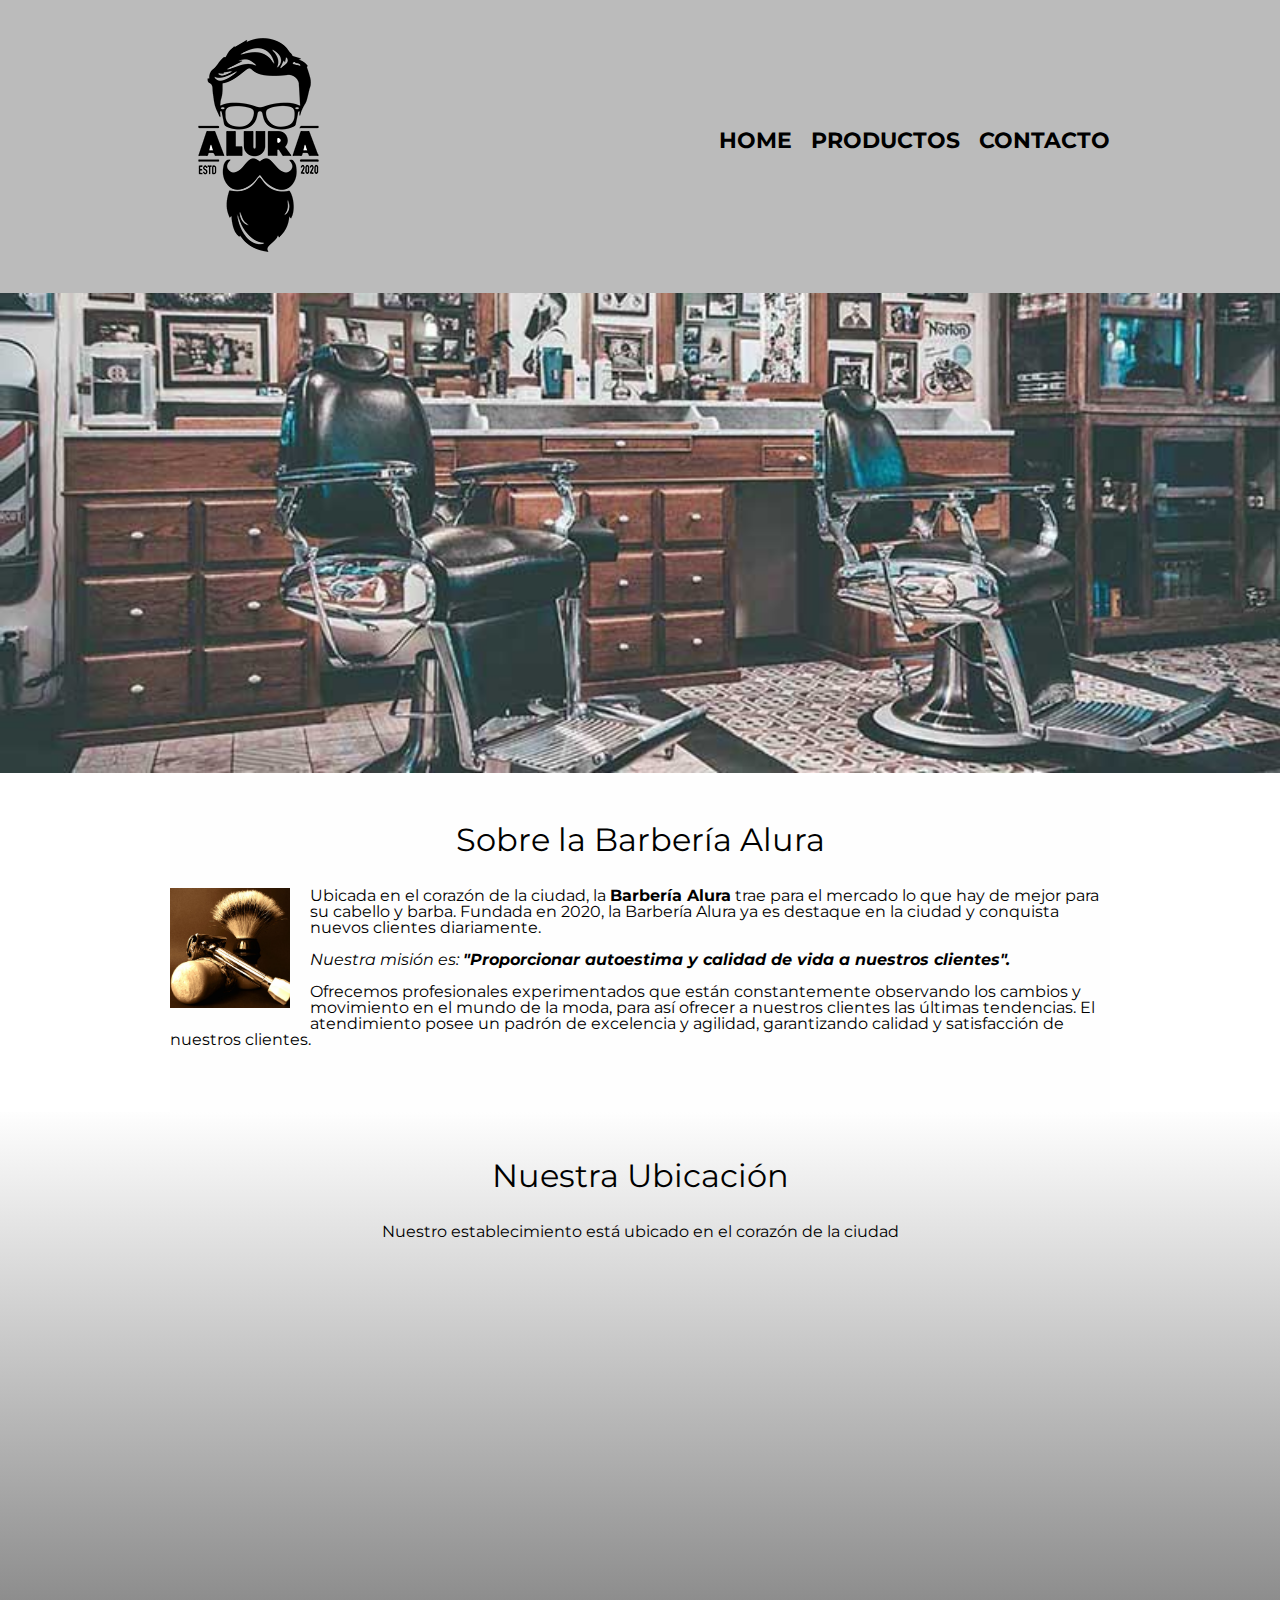
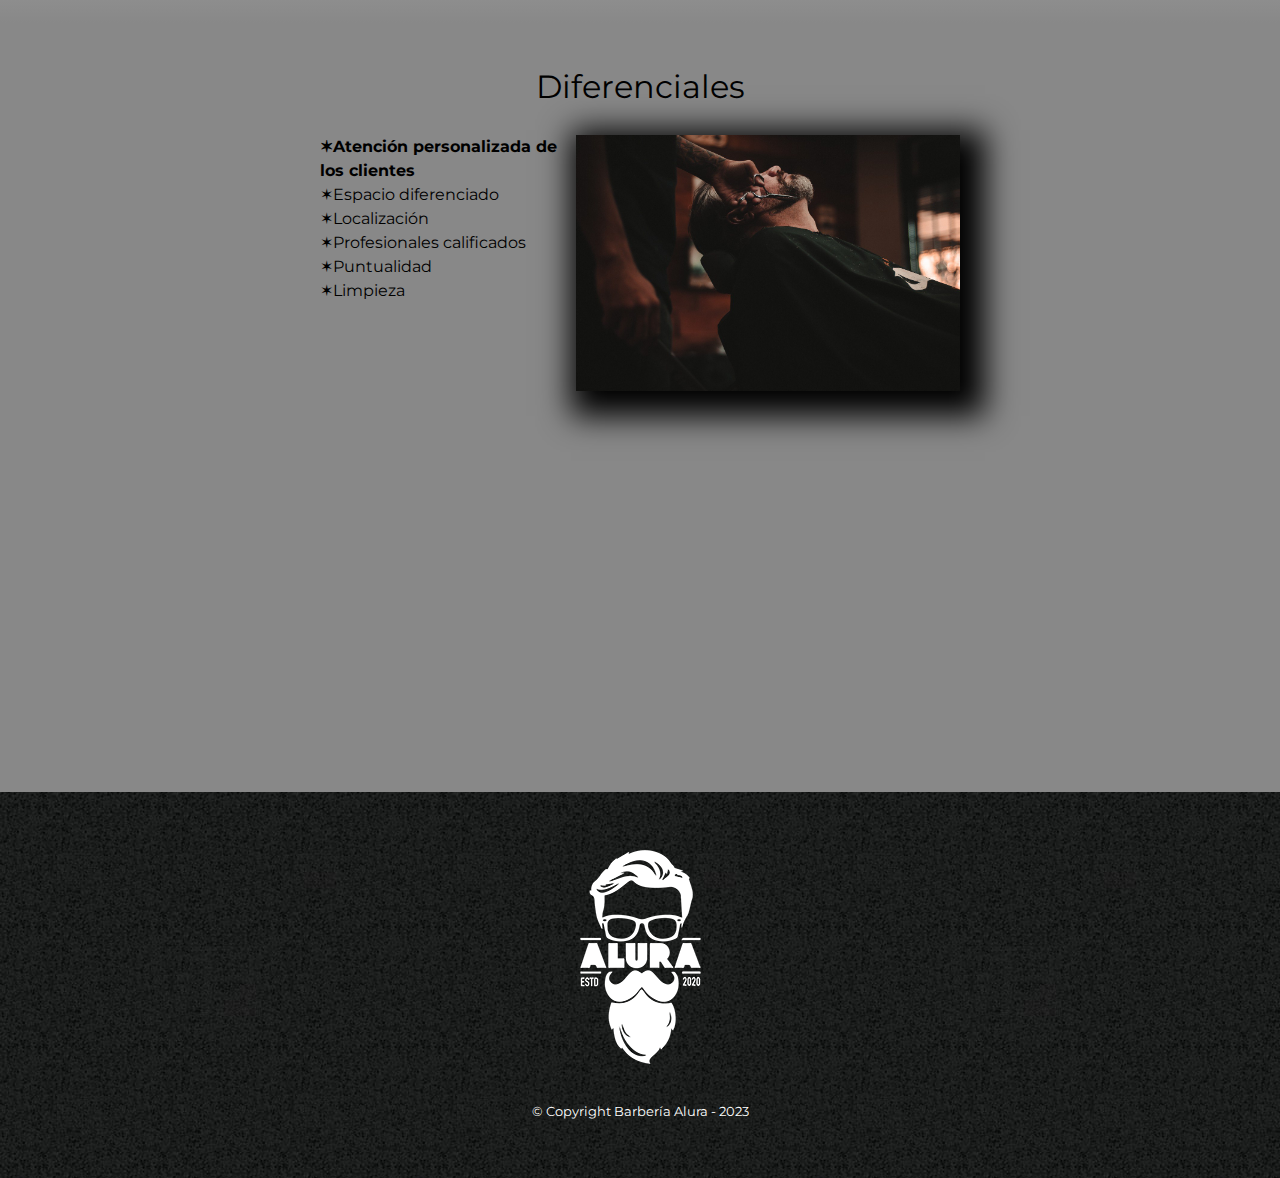
<file: Mi primera página web/index.html>
<!DOCTYPE html>
<html lang="es">
    <head>
        <meta charset="UTF-8">
        <meta name="viewport" content="width=device-width"> <!--Usa y adapta para dispositivos móviles-->
        <title>Barbería Alura</title>
        <link rel="stylesheet" href="../style/reset.css">
        <link rel="stylesheet" href="../style/style.css">
        <link href="https://fonts.googleapis.com/css2?family=Montserrat:wght@300&display=swap" rel="stylesheet">
    </head>

    <body>
        <header>
            <div class="caja">
                <h1><img src="../img/logo.png" alt=""></h1>
                <nav>
                    <ul>
                        <li><a href="../Mi primera página web/index.html">Home</a></li>
                        <li><a href="../Posicionamiento, listas y navegación/productos.html">Productos</a></li>
                        <li><a href="../Trabajando con formularios y tablas/contacto.html">Contacto</a></li>
                    </ul> 
                </nav>
            </div>
        </header>

        <img class="banner" src="../img/banner.jpg">

        <main>

            <section class="principal">
                <h2 class="titulo-principal">Sobre la Barbería Alura</h2>

                <img class="utencilios" src="../img/utensilios.jpg" alt="Utencilios de un Barbero">

                <p>Ubicada en el corazón de la ciudad, la <strong>Barbería Alura</strong> trae para el mercado lo que hay de mejor para su cabello y barba. Fundada en 2020, la Barbería Alura ya es destaque en la ciudad y conquista nuevos clientes diariamente.</p>

                <p id="mision"><em>Nuestra misión es: <strong>"Proporcionar autoestima y calidad de vida a nuestros clientes".</strong></em></p>

                <p>Ofrecemos profesionales experimentados que están constantemente observando los cambios y movimiento en el mundo de la moda, para así ofrecer a nuestros clientes las últimas tendencias. El atendimiento posee un padrón de excelencia y agilidad, garantizando calidad y satisfacción de nuestros clientes. </p>
            </section>

            <section class="mapa">
                <h3 class="titulo-principal">Nuestra Ubicación</h3>
                <p>Nuestro establecimiento está ubicado en el corazón de la ciudad</p>

                <div class="mapa-contenido">
                    <iframe src="https://www.google.com/maps/embed?pb=!1m18!1m12!1m3!1d3656.4079775627347!2d-46.636826784991456!3d-23.58969706852446!2m3!1f0!2f0!3f0!3m2!1i1024!2i768!4f13.1!3m3!1m2!1s0x94ce5bd9bb943bf5%3A0x6f642995c970f0fe!2scaelum%20alura!5e0!3m2!1ses-419!2smx!4v1673922704502!5m2!1ses-419!2smx" width="100%" height="300" style="border:0;" allowfullscreen="" loading="lazy" referrerpolicy="no-referrer-when-downgrade"></iframe>
                </div>
                
            </section>

            <section class="diferenciales">
                <h3 class="titulo-principal">Diferenciales</h3>
                
                <div class="contenido-diferenciales">
                    <ul class="lista-diferenciales">
                        <li class="items">Atención personalizada de los clientes</li>
                        <li class="items">Espacio diferenciado</li>
                        <li class="items">Localización</li>
                        <li class="items">Profesionales calificados</li>
                        <li class="items">Puntualidad</li>
                        <li class="items">Limpieza</li>
                    </ul><img src="../img/diferenciales.jpg" class="imagen-diferenciales">
                </div>
                
                <div class="video">
                    <iframe width="100%" height="315" src="https://www.youtube.com/embed/wcVVXUV0YUY" title="YouTube video player" frameborder="0" allow="accelerometer; autoplay; clipboard-write; encrypted-media; gyroscope; picture-in-picture; web-share" allowfullscreen></iframe>
                </div>

            </section>

        </main>

        <footer>
            <img src="../img/logo-blanco.png" alt="">
            <p class="copyright">&copy Copyright Barbería Alura - 2023</p>
        </footer>
    </body>

</html>
</file>
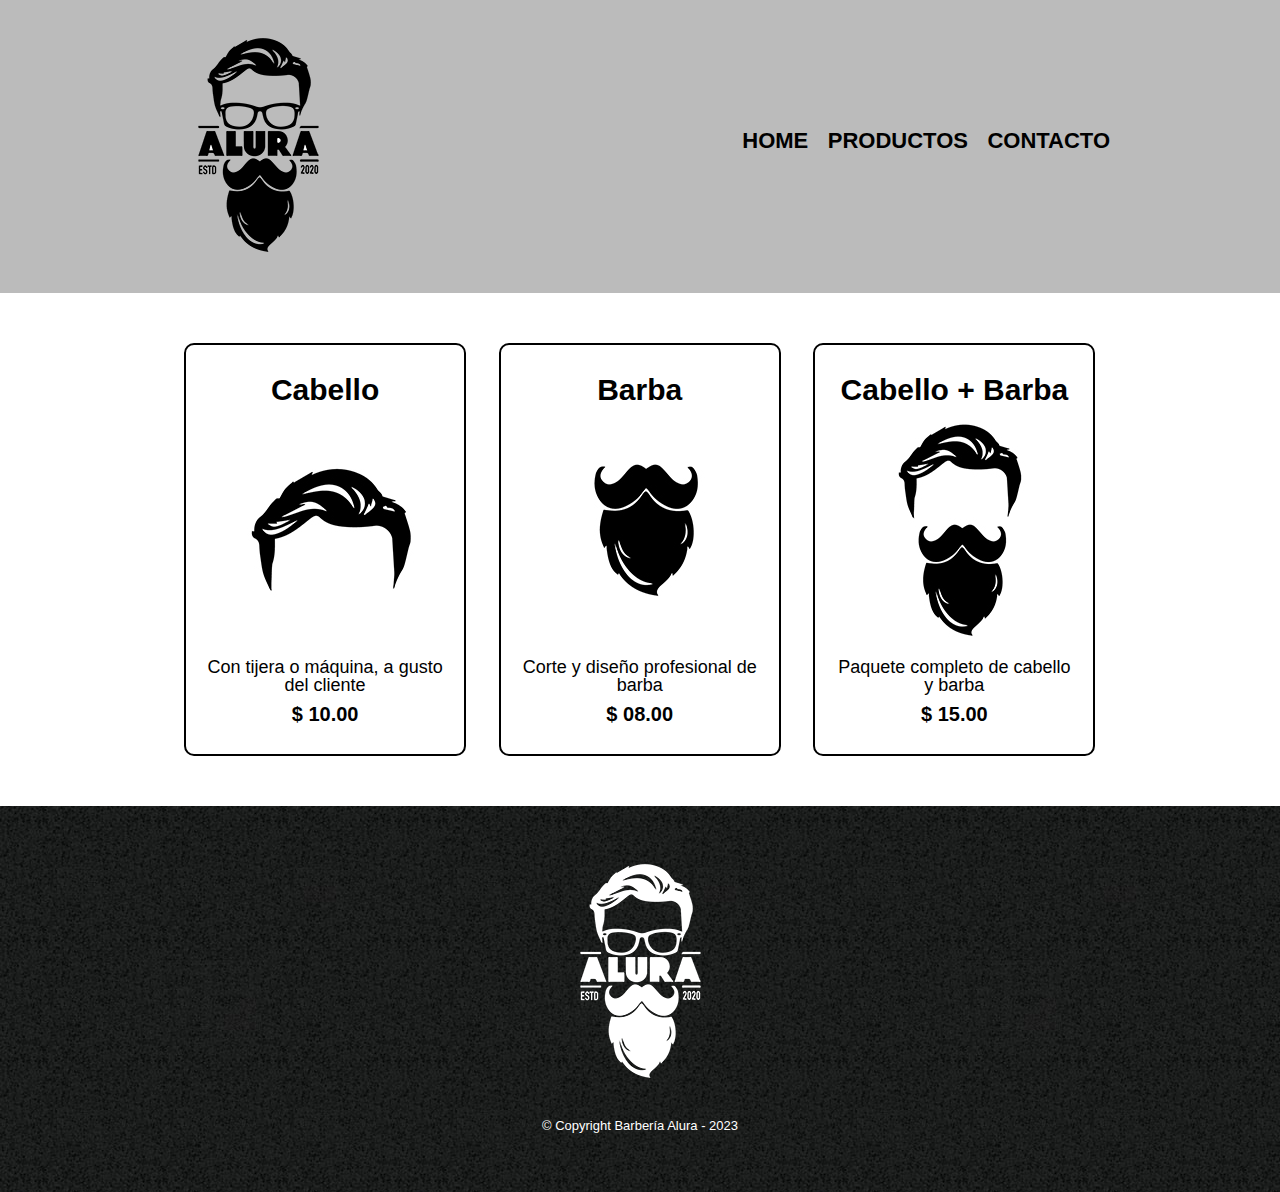
<file: Posicionamiento, listas y navegación/productos.html>
<!DOCTYPE html>
<html lang="es">
    <head>
        <meta charset="UTF-8">
        <title>Productos - Barbería</title>
        <link rel="stylesheet" href="../style/reset.css">
        <link rel="stylesheet" href="../style/style.css">
    </head>
    <body>
        <header>
            <div class="caja">
                <h1><img src="../img/logo.png" alt=""></h1>
                <nav>
                    <ul>
                        <li><a href="../Mi primera página web/index.html">Home</a></li>
                        <li><a href="../Posicionamiento, listas y navegación/productos.html">Productos</a></li>
                        <li><a href="../Trabajando con formularios y tablas/contacto.html">Contacto</a></li>
                    </ul> 
                </nav>
            </div>
        </header>

        <main>
            <ul class="productos">
                <li>
                    <h2>Cabello</h2>
                    <img src="../img/cabello.jpg" alt="">
                    <p class="producto-descripcion">Con tijera o máquina, a gusto del cliente</p>
                    <p class="producto-precio">$ 10.00</p>
                </li>
                <li>
                    <h2>Barba</h2>
                    <img src="../img/barba.jpg" alt="">
                    <p class="producto-descripcion">Corte y diseño profesional de barba</p>
                    <p class="producto-precio">$ 08.00</p>
                </li>
                <li>
                    <h2>Cabello + Barba</h2>
                    <img src="../img/cabello+barba.jpg" alt="">
                    <p class="producto-descripcion">Paquete completo de cabello y barba</p>
                    <p class="producto-precio">$ 15.00</p>
                </li>
            </ul>
        </main>

        <footer>
            <img src="../img/logo-blanco.png" alt="">
            <p class="copyright">&copy Copyright Barbería Alura - 2023</p>
        </footer>
    </body>
</html>
</file>
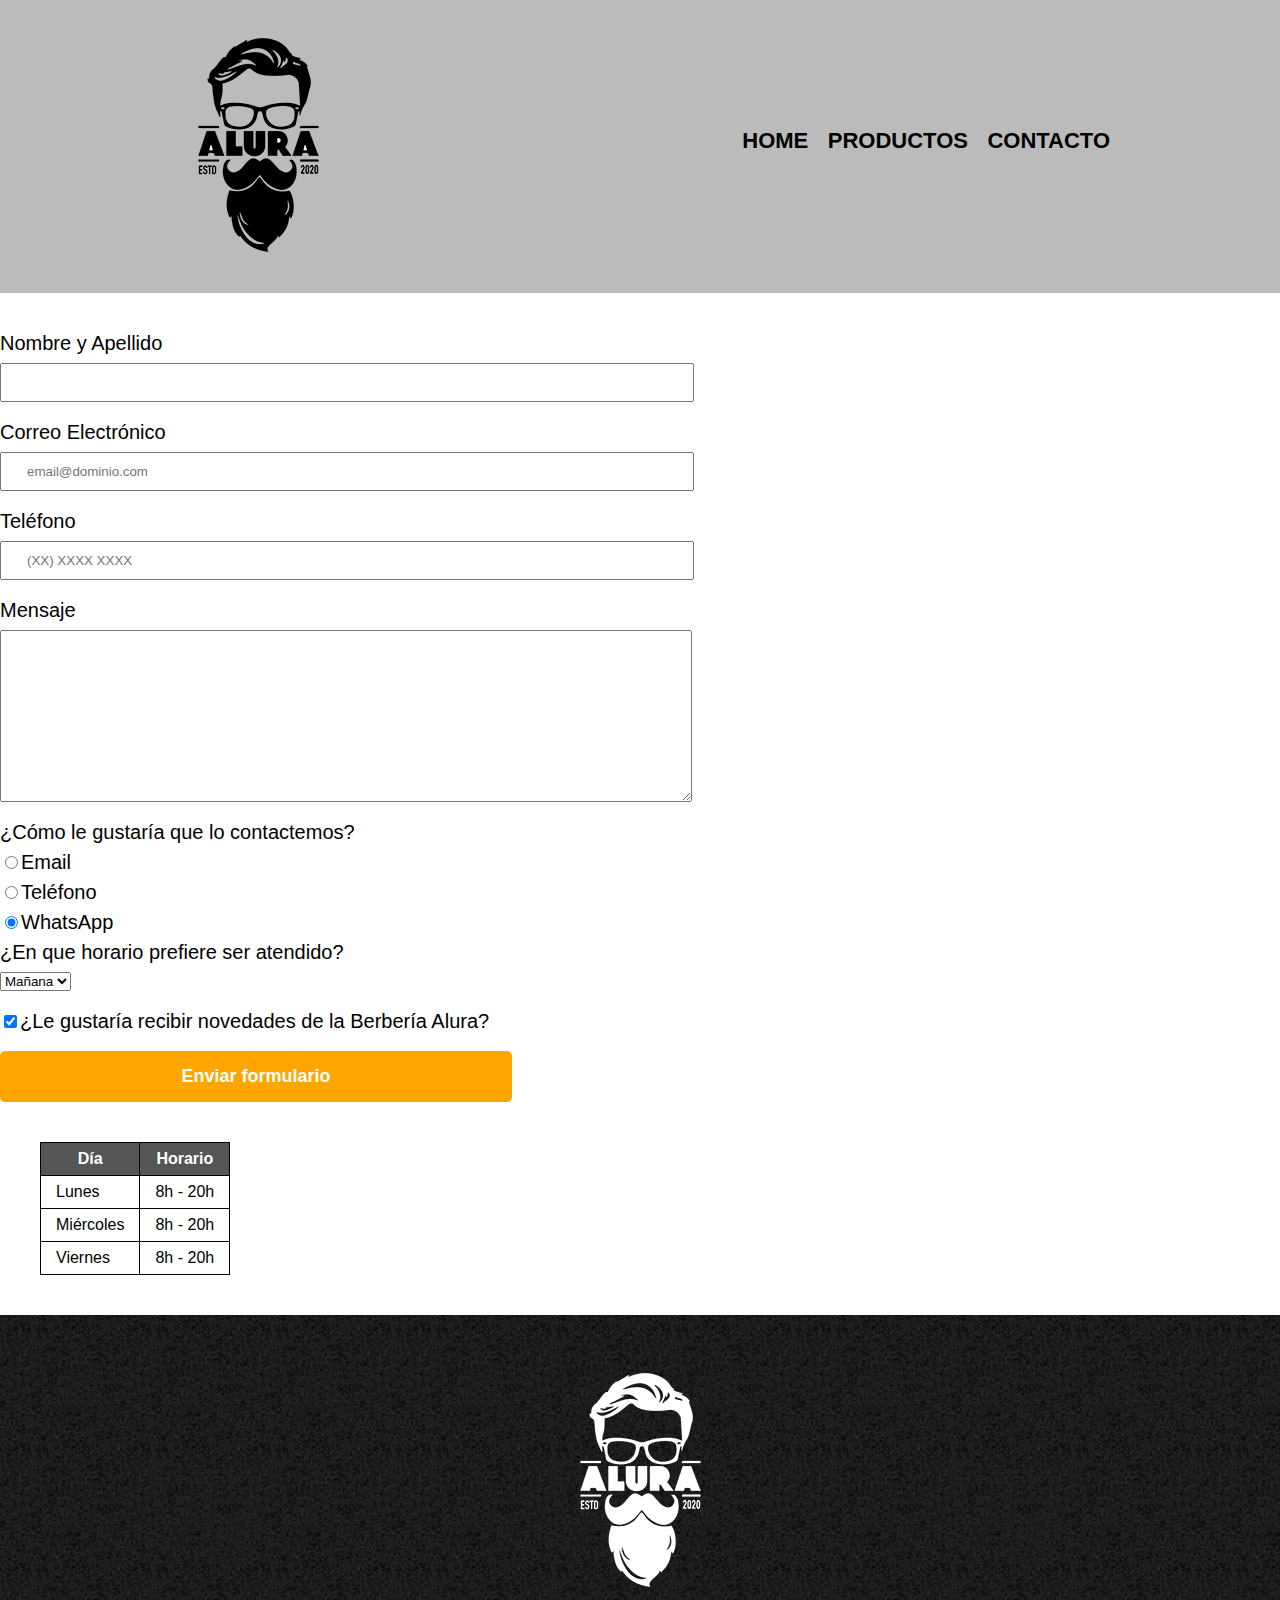
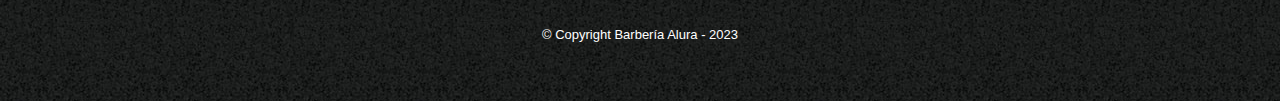
<file: Trabajando con formularios y tablas/contacto.html>
<!DOCTYPE html>
<html lang="es">
<head>
    <meta charset="UTF-8">
    <meta http-equiv="X-UA-Compatible" content="IE=edge">
    <meta name="viewport" content="width=device-width, initial-scale=1.0">
    <title>Contacto - Barbería Alura</title>
    <link rel="stylesheet" href="../style/reset.css">
    <link rel="stylesheet" href="../style/style.css">
</head>
<body>
    <header>
        <div class="caja">
            <h1><img src="../img/logo.png" alt="Logo de la Barbería Alura"></h1>
            <nav>
                <ul>
                    <li><a href="../Mi primera página web/index.html">Home</a></li>
                    <li><a href="../Posicionamiento, listas y navegación/productos.html">Productos</a></li>
                    <li><a href="contacto.html">Contacto</a></li>
                </ul> 
            </nav>
        </div>
    </header>

    <main>
        <form>
            <label for="nombreapellido">Nombre y Apellido</label>
            <input type="text" id="nombreapellido" class="input-padron" required>

            <label for="correoelectronico">Correo Electrónico</label>
            <input type="email" id="correoelectronico" class="input-padron" required placeholder="email@dominio.com">

            <label for="telefono">Teléfono</label>
            <input type="tel" id="telefono" class="input-padron" required placeholder="(XX) XXXX XXXX">

            <label for="mensaje">Mensaje</label>
            <textarea cols="70" rows="10" class="input-padron" required></textarea>

            <fieldset>
                <legend>¿Cómo le gustaría que lo contactemos?</legend>
                <label for="radio-email"><input type="radio" name="contacto" value="email" id="radio-email">Email</label>
                
                <label for="radio-telefono"><input type="radio" name="contacto" value="telefono" id="radio-telefono">Teléfono</label>

                <label for="radio-whatsapp"><input type="radio" name="contacto" value="whatsapp" id="radio-whatsapp" checked>WhatsApp</label>
                
            </fieldset>

            <fieldset>
                <legend>¿En que horario prefiere ser atendido?</legend>
                <select>
                    <option>Mañana</option>
                    <option>Tarde</option>
                    <option>Noche</option>
                </select>
            </fieldset>

            <label class="checkbox"><input type="checkbox" checked>¿Le gustaría recibir novedades de la Berbería Alura?</label>
            
            <input type="submit" value="Enviar formulario" class="enviar">
        </form>

        <table>

            <thead> <!--Encabezado de la tabla-->
                <tr> <!--Fila de la tabla-->
                    <th>Día</th> <!--Celda o columna del encabezado-->
                    <th>Horario</th>
                </tr>
            </thead>

            <tbody> <!--Cuerpo de la tabla-->
                <tr>
                    <td>Lunes</td> <!--Celda o columna de la tabla-->
                    <td>8h - 20h</td>
                </tr>
    
                <tr>
                    <td>Miércoles</td>
                    <td>8h - 20h</td>
                </tr>
    
                <tr>
                    <td>Viernes</td>
                    <td>8h - 20h</td>
                </tr>
            </tbody>

        </table>
    </main>

    <footer>
        <img src="../img/logo-blanco.png" alt="Logo de la Barbería Alura">
        <p class="copyright">&copy Copyright Barbería Alura - 2023</p>
    </footer>
    
</body>
</html>
</file>
<file: style/style.css>
header{
    background-color: #BBBBBB;
    padding: 20px 0;
}
.caja{
    width: 940px;
    position: relative;
    margin: 0 auto;
}
nav{
    position: absolute;
    top: 110px;
    right: 0px;
}

nav li{
    display: inline;
    margin: 0 0 0 15px;

}

nav a{
    text-transform: uppercase;
    color: black;
    font-weight: bold;
    font-size: 22px;
    text-decoration: none;
}

nav a:hover{
    color: #C78C19;
    text-decoration:underline;
}

.productos{
    width: 940px;
    margin: 0 auto;
    padding: 50px;
}

.productos li{
    display: inline-block;
    text-align: center;
    width: 30%;
    vertical-align: top;
    margin: 0 1.5%;
    padding: 30px 20px;
    box-sizing: border-box;
    border: 2px solid #000000;
    border-radius: 10px;
}

.productos li:hover{
    border-color: #C78C19;
}

.productos li:active{
    border-color:#088C19;
}

.productos h2{
    font-size: 30px;
    font-weight: bold;
}

.productos li:hover h2{
    font-size: 33px;
}

.producto-descripcion{
    font-size: 18px;
}

.producto-precio{
    font-size: 20px;
    font-weight: bold;
    margin-top: 10px;
}

footer{
    text-align: center;
    background: url(../img/bg.jpg); /*Seleccionar una imagen como fondo, se rellena automaticamente*/
    padding: 40px;
}

.copyright{
    color:white;
    font-size: 13px;
    margin: 20px;
}

form{
    margin: 40px 0;
}

form label, form legend{ /*Aplicar estilo a dos etiquetas simultaneamente*/
    display: block;
    font-size: 20px;
    margin: 0 0 10px;
}
.input-padron{
    display: block;
    margin: 0 0 20px;
    padding: 10px 25px;
    width: 50%;
}

.checkbox{
    margin: 20px 0;
}

.enviar{
    width: 40%;
    padding: 15px 0;
    font-size: 18px;
    font-weight: bold;
    color: white;
    background: orange;
    border: none;
    border-radius: 5px;
    transition: 1s all; /*Tiempo de la transición y sobre que elemento actuara*/
    cursor: pointer; /*cambiar la forma del cursor*/
}

.enviar:hover{ /*Mientras el cursor esta sobre el boton*/
    background: darkorange;
    transform: scale(1.20); /*Cambia el tamaño de todos los elementos, puede haber más de una propiedad de transform*/
}

table{
    margin: 40px 40px;
}

thead{
    background: #555555;
    color: white;
    font-weight: bold;
}

td, th{
    border: 1px solid black;
    padding: 8px 15px;
}

/*CSS para home*/

body{
    font-family: 'Montserrat', sans-serif;
}

.banner{
    width: 100%;
}

.principal{
    padding: 3em 0;
    background: #FEFEFE;
    width: 940px;
    margin: 0 auto;
}

.titulo-principal{
    text-align:center;
    font-size:2em;
    margin: 0 0 1em;
    clear: left; /*Limpia float con la propiedad clear*/
}

.principal p {
    margin:0 0 1em;
}

.principal strong{
    font-weight: bold;
}

.principal em{
    font-style: italic;
}

.utencilios{
    width: 120px;
    float: left;
    margin: 0 20px 20px 0;;
}

.mapa{
    padding: 3em 0;
    background: linear-gradient(#FEFEFE, #888888);
    /*radial-gradient*/
}

.mapa p{
    margin: 0 0 2em;
    text-align: center;
}

.mapa-contenido{
    width: 940px;
    margin: 0 auto;
}

.diferenciales{
    padding: 3em 0;
    background: #888888;
}

.contenido-diferenciales{
    width: 640px; /*calc: calcular dimensiones, porcentale, restando, sumando, multiplicando, etc*/
    margin: 0 auto;
}

.lista-diferenciales{
    width: 40%;
    display: inline-block;
    vertical-align: top;
}

.items{
    line-height: 1.5;
}

.items:before{ /*Pseudoelemento*/
    content: "✶";
}

.items:first-child{ /*Primer elemento del conjunto, pseudoclase*/
    font-weight: bold;
}

.imagen-diferenciales{
    width: 60%;
    transition: 400ms;
    box-shadow: 10px 10px 30px 15px black; /*sombra en elemento*/
}

.imagen-diferenciales:hover{
    opacity: 0.3;
}

.video{
    width: 560px;
    margin: 1em auto;
}

/*Marca un elemento para que se presente de otra manera dada una condición (media queries)*/
@media screen and (max-width:480px){ 

    /*Para home*/
    h1{
        text-align: center;
    }

    nav{
        position: static;   
    }

    .caja, .principal, .mapa-contenido, .contenido-diferenciales, .video{
        width: auto;
    }

    .lista-diferenciales, .imagen-diferenciales{
        width:100%;
    }
}
</file>
